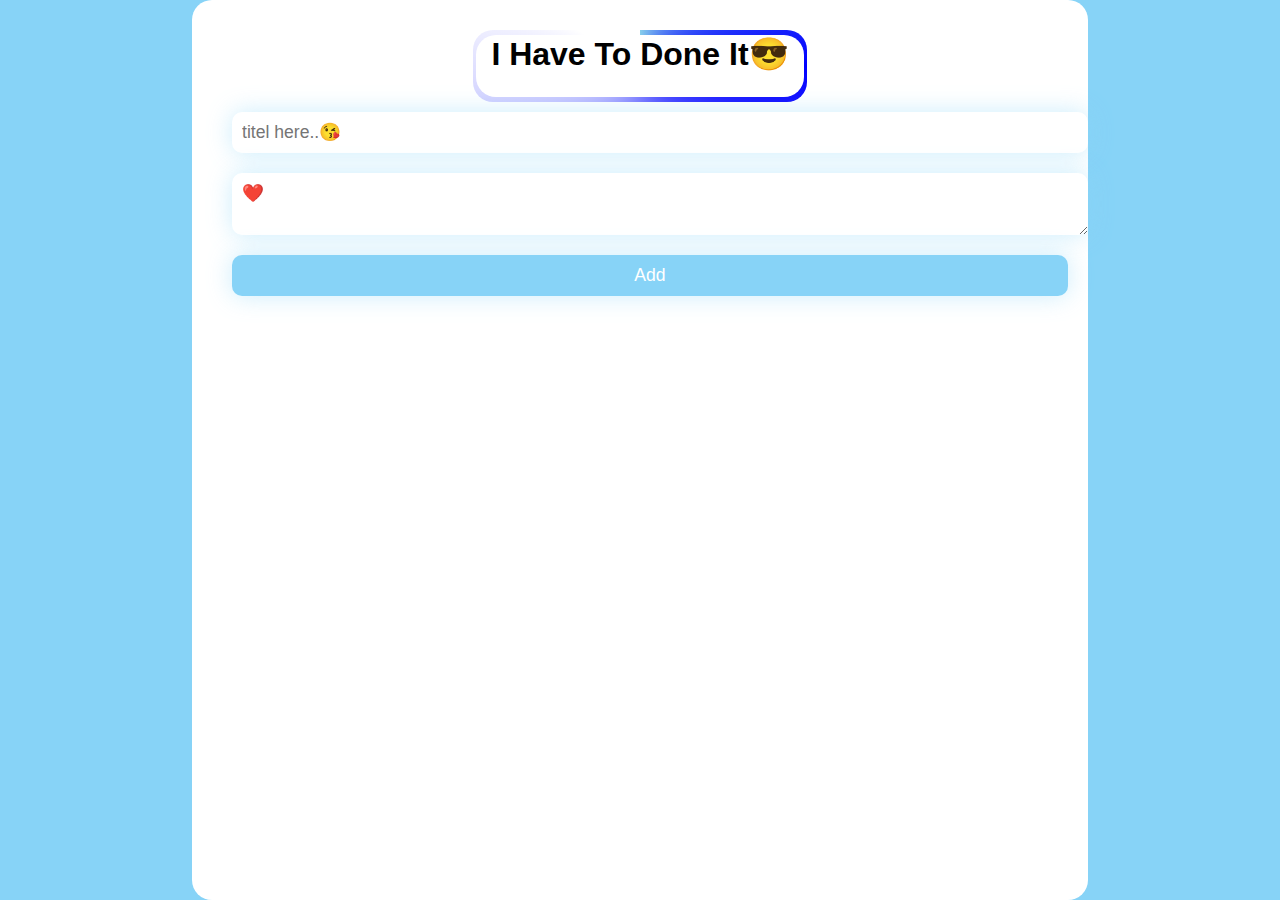
<file: index.html>
<!DOCTYPE html>
<html lang="en">
<head>
    <meta charset="UTF-8">
    <meta name="viewport" content="width=device-width, initial-scale=1.0">
    <title>Daily doals</title>
    <link rel="stylesheet" href="./todo.css">
</head> 
<body>
<!--     comment -->
    <div class="container">
        <h1></h1>
    <form>
        <input type="text" id="title" placeholder="titel here..😘" required/>
        <textarea id="description1" placeholder="❤️"  required></textarea>
        <!-- <textarea id="description2" required></textarea>
        <textarea id="description3" required></textarea>
        <textarea id="description4" required></textarea> -->
        
        <button type="submit" >Add</button>
    </form>
    <!-- <div class="task">
        <div>
            <p>Title Here</p>
            <span>Description Here</span>
        </div>
        <button class="deleteBtn">-</button>
    </div>
--> 
    </div>
</body>
<script src="./todoo.js"></script>
</html>
</file>
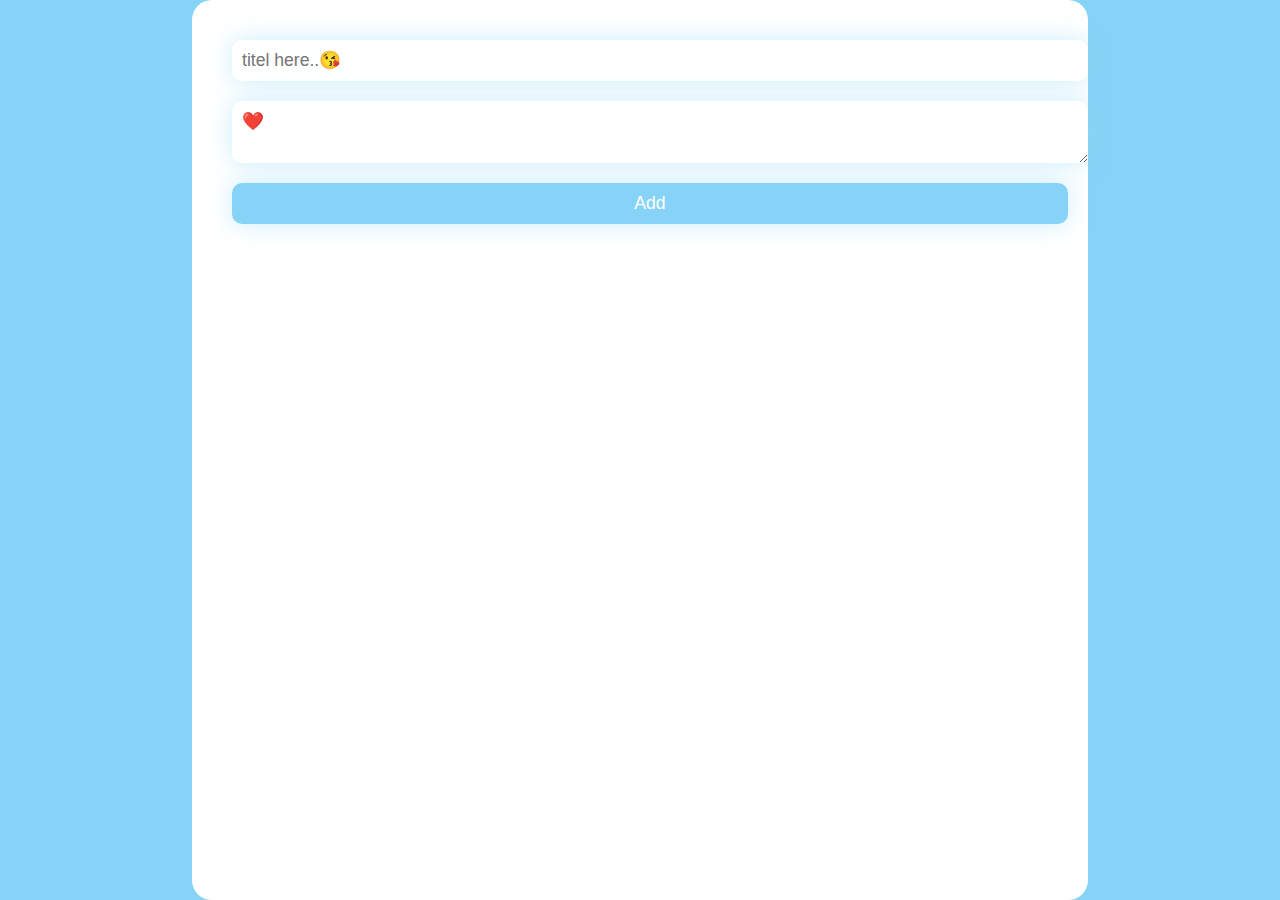
<file: todo.html>
<!DOCTYPE html>
<html lang="en">
<head>
    <meta charset="UTF-8">
    <meta name="viewport" content="width=device-width, initial-scale=1.0">
    <title>Daily doals</title>
    <link rel="stylesheet" href="./todo.css">
</head> 
<body>
    <div class="container">
    <form>
        <input type="text" id="title" placeholder="titel here..😘" required/>
        <textarea id="description1" placeholder="❤️"  required></textarea>
        <!-- <textarea id="description2" required></textarea>
        <textarea id="description3" required></textarea>
        <textarea id="description4" required></textarea> -->
        
        <button type="submit" >Add</button>
    </form>
    <!-- <div class="task">
        <div>
            <p>Title Here</p>
            <span>Description Here</span>
        </div>
        <button class="deleteBtn">-</button>
    </div>
--> 
    </div>
</body>
<script src="./todoo.js"></script>
</html>
</file>
<file: todo.css>
*{
    margin: 0px;
    padding: 0px;

}
body{
    background-color: rgb(135, 211, 247);
}
h1{
    margin: auto;
    position: relative;
    overflow: hidden;
    width: 40%;
    height: 8vh;
    display: flex;
    align-items: center;
    justify-content: center;
    border-radius: 20px;

}   
h1::before{
    content: "";
    position: absolute;
    width: 500px;
    height: 500px;
    /* background: linear-gradient(70deg,skyblue,blue,purple,red); */
    background-image: conic-gradient(skyblue,blue,180deg, transparent 300deg);
    overflow: hidden;
    animation: rotate 2s linear infinite;
}
h1::after{
    content: "I Have To Done It😎";
    position: absolute;
    width: 98%;
    height: 85%;
    background-color: white;
    border-radius: 20px;
    font-family: 'Trebuchet MS', 'Lucida Sans Unicode', 'Lucida Grande', 'Lucida Sans', Arial, sans-serif;
    margin: auto;
    padding: auto;
    display: flex;
    text-align: center;
    justify-content: center;
    font-size: xx-large;
    font-weight: 900;
}
@keyframes rotate{
    0%{
        transform: rotate(0deg);
    }
    100%{
        transform: rotate(-360deg);
    }
}

.container{
    background-color: white;
    width: 70%;
    margin-top:15px;
    margin-bottum:15px;
    margin: auto;
    min-height: 100vh;
    padding: 30px;
    box-sizing: border-box;
    border-radius: 20px;
}

form{
    display: flex;
    flex-direction: column;
}

input,textarea,button{
    width: 100%;
    height: 100%;
    padding: 10px;
    border: 1px solid rgba(0,0,0,0.2);
    font: 100 1.1rem sans-serif;
    border-radius: 10px;
    outline: none;
    margin: 10px;
    box-shadow: 0 0 25px rgba(135, 212, 247, 0.429);
    border: none;
}
button{
    background-color:  rgb(135, 211, 247);
    color: white;
    cursor: pointer;
}
button:hover{
    background-color: rgba(0, 68, 255,0.438);
}
.task{
    background-color: rgb(238, 235, 235);
    font: 100 1.1rem sans-serif;
    padding: 30px;
    color: rgba(0, 0, 0, 0.689);
    margin: 2vmax;
    display: flex;
    align-items: center;
    border-radius: 15px;
    background: linear-gradient(50deg,rgba(0, 68, 255, 0.438),rgba(255, 0, 221, 0.084),rgb(135, 211, 247));
}

.task > div{
    width: 100%;

}
.task span{
    color: rgba(2, 82, 62, 0.881);
   
}

.deleteBtn{
    border-radius: 100%;
    width: 30px;
    height: 30px;
    font-size: 1.6rem;
    display: flex;
    justify-content: center;
    align-items: center;
    background-color: rgb(135, 211, 247,0.15);
    border: none;
}

.deleteBtn:hover{
    background-color: rgb(135, 211, 247,0.15);
}
</file>
